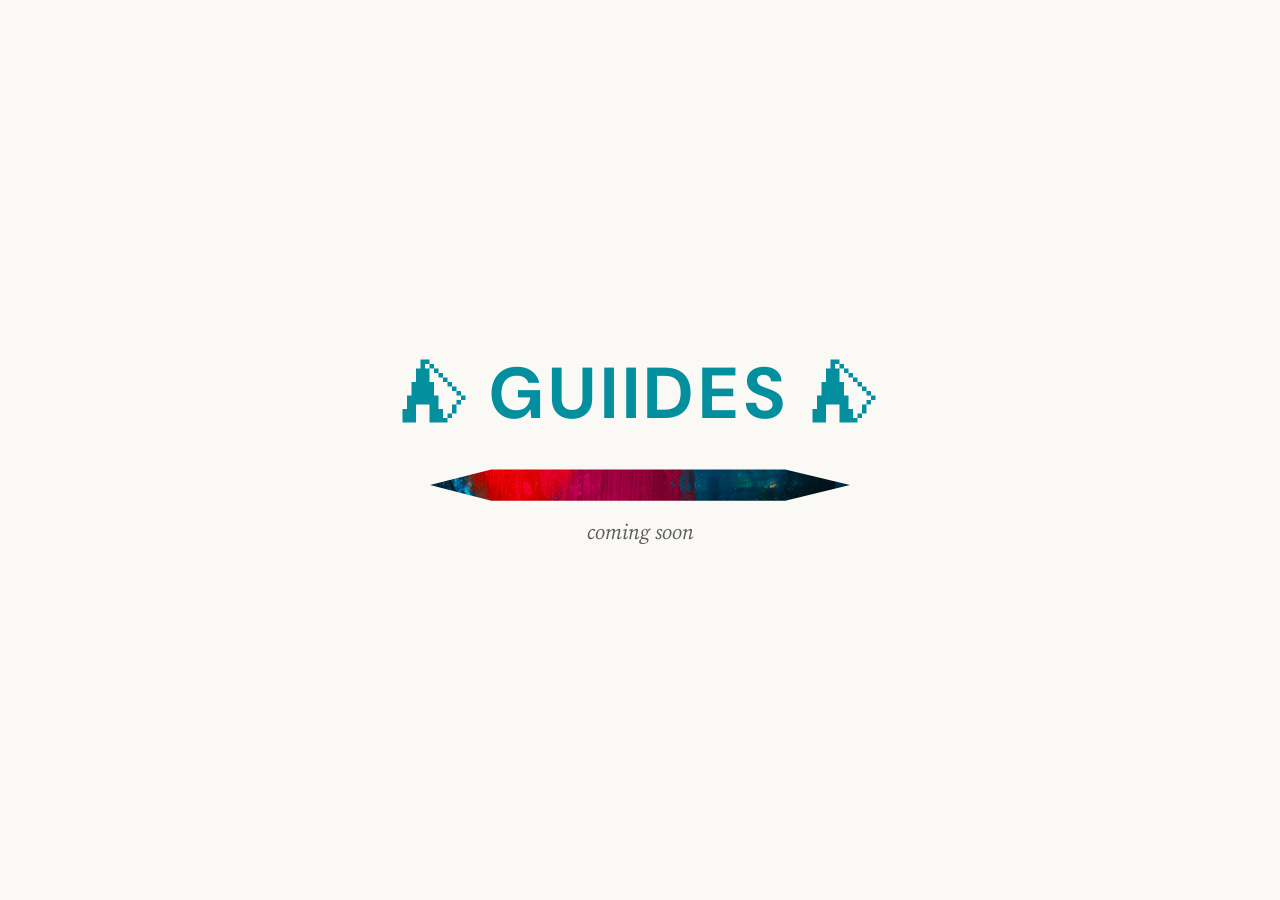
<file: index.html>
<!DOCTYPE html>
<html lang="en">
<head>
<meta charset="UTF-8">
<meta name="viewport" content="width=device-width, initial-scale=1.0">
<title>GUIIDES — coming soon</title>
<meta name="description" content="Authored city guides. Writing first, map follows. Coming soon.">
<meta property="og:title" content="GUIIDES">
<meta property="og:description" content="Authored city guides. Coming soon.">
<link rel="icon" type="image/png" href="/favicon-96x96.png" sizes="96x96">
<link rel="icon" type="image/svg+xml" href="/favicon.svg">
<link rel="shortcut icon" href="/favicon.ico">
<link rel="apple-touch-icon" sizes="180x180" href="/apple-touch-icon.png">
<meta name="apple-mobile-web-app-title" content="GUIIDES">
<link rel="manifest" href="/site.webmanifest">
<link rel="preconnect" href="https://fonts.googleapis.com">
<link rel="preconnect" href="https://fonts.gstatic.com" crossorigin>
<link rel="stylesheet" href="https://fonts.googleapis.com/css2?family=Source+Serif+4:ital,opsz,wght@1,8..60,400&family=DM+Sans:wght@500;700&display=swap">
<style>
  :root { --bg: #FAF9F6; --text-2: #5C5C5C; --brand: #038f9e; }
  * { margin: 0; padding: 0; box-sizing: border-box; }
  html, body { height: 100%; }
  body {
    background: var(--bg);
    display: flex;
    flex-direction: column;
    align-items: center;
    justify-content: center;
    text-align: center;
    padding: 2rem 1.5rem;
  }
  .wordmark {
    font-family: 'DM Sans', -apple-system, BlinkMacSystemFont, sans-serif;
    font-size: clamp(2rem, 8vw, 4.5rem);
    font-weight: 500;
    color: var(--brand);
    letter-spacing: 0.04em;
    line-height: 1.1;
  }
  .wordmark strong { font-weight: 700; letter-spacing: 0.08em; }
  .soon {
    font-family: 'Source Serif 4', Georgia, serif;
    font-style: italic;
    font-size: clamp(1rem, 2.6vw, 1.3rem);
    color: var(--text-2);
    margin-top: 1rem;
  }
  /* Borrows the guide's banner pool; hides itself if a file can't load */
  .banner {
    width: min(60vw, 420px);
    aspect-ratio: 1600 / 119;
    margin-top: 2.25rem;
    background-size: cover;
    background-position: center;
    -webkit-clip-path: polygon(0 50%, 14.6% 0, 84.6% 0, 100% 50%, 84.6% 100%, 14.6% 100%);
    clip-path: polygon(0 50%, 14.6% 0, 84.6% 0, 100% 50%, 84.6% 100%, 14.6% 100%);
    opacity: 0;
    transition: opacity 0.5s ease-out;
  }
  .banner.loaded { opacity: 1; }
  .banner.failed { display: none; }
</style>
</head>
<body>
  <h1 class="wordmark">⛺︎ <strong>GUIIDES</strong> ⛺︎</h1>
  <div class="banner" id="banner" role="presentation"></div>
  <p class="soon">coming soon</p>
<script>
(function() {
  const el = document.getElementById('banner');
  const src = '/banners/banner_' + (Math.floor(Math.random() * 20) + 1) + '.webp';
  const img = new Image();
  img.onload = () => { el.style.backgroundImage = 'url(' + src + ')'; el.classList.add('loaded'); };
  img.onerror = () => el.classList.add('failed');
  img.src = src;
})();
</script>
</body>
</html>
</file>
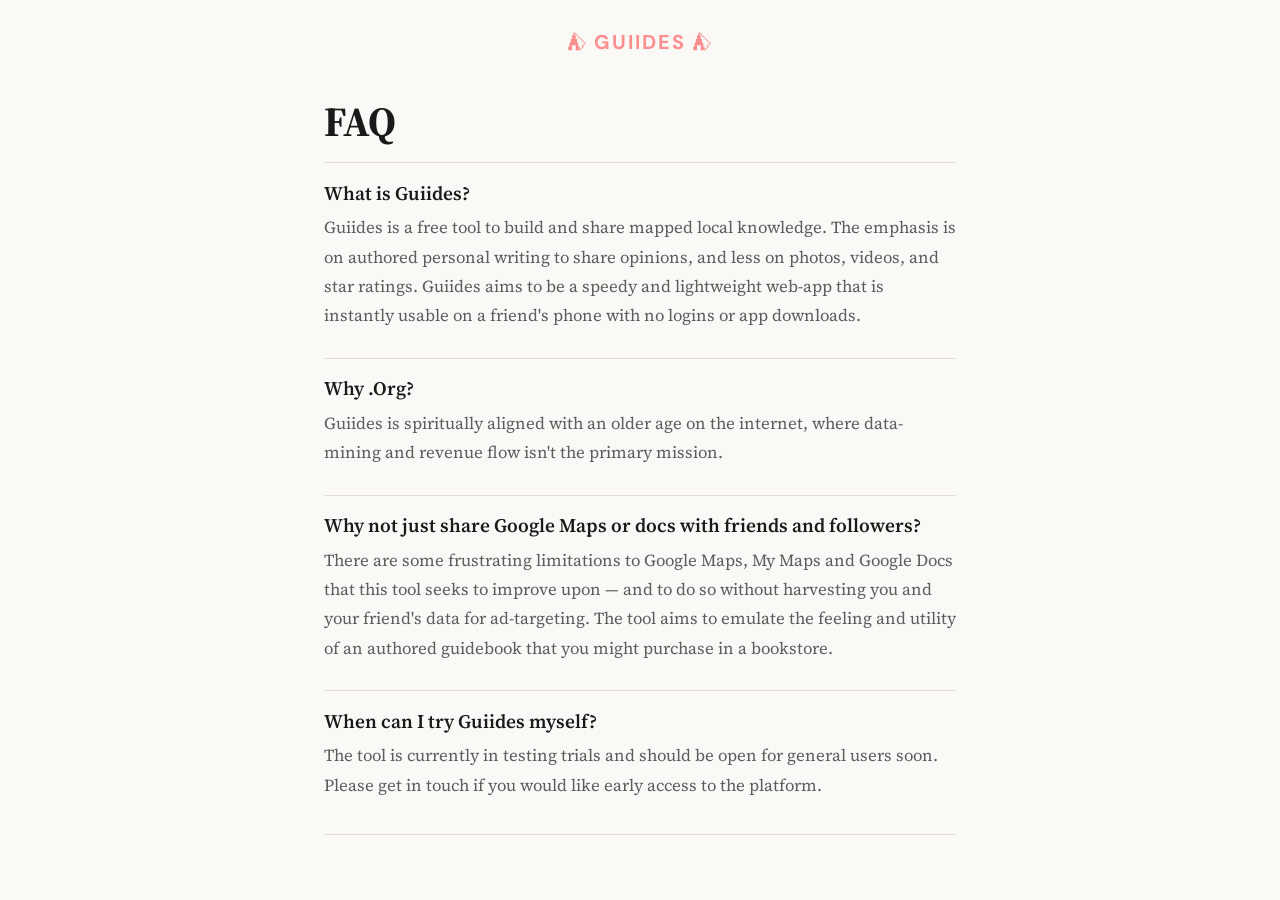
<file: faq/index.html>
<!DOCTYPE html>
<html lang="en">
<head>
<meta charset="UTF-8">
<meta name="viewport" content="width=device-width, initial-scale=1.0">
<title>FAQ — GUIIDES</title>
<meta name="description" content="Questions and answers about Guiides, hand-written guides to places.">
<meta property="og:title" content="FAQ — GUIIDES">
<link rel="icon" type="image/png" href="/favicon-96x96.png" sizes="96x96">
<link rel="icon" type="image/svg+xml" href="/favicon.svg">
<link rel="shortcut icon" href="/favicon.ico">
<link rel="apple-touch-icon" sizes="180x180" href="/apple-touch-icon.png">
<meta name="apple-mobile-web-app-title" content="GUIIDES">
<link rel="manifest" href="/site.webmanifest">
<link rel="preconnect" href="https://fonts.googleapis.com">
<link rel="preconnect" href="https://fonts.gstatic.com" crossorigin>
<link rel="stylesheet" href="https://fonts.googleapis.com/css2?family=Source+Serif+4:ital,opsz,wght@0,8..60,400;0,8..60,600;0,8..60,700;1,8..60,400&family=DM+Sans:wght@400;500;600;700&display=swap">
<script src="/app/markdown.js"></script>
<style>
  :root { --bg: #FAF9F6; --text: #1A1A1A; --text-2: #5C5C5C; --border: #E0DDD8; --accent: #038f9e; --brand: #FF8F8F; }
  * { box-sizing: border-box; margin: 0; padding: 0; }
  body { background: var(--bg); color: var(--text); font-family: 'DM Sans', -apple-system, BlinkMacSystemFont, sans-serif; line-height: 1.6; }
  .wrap { max-width: 680px; margin: 0 auto; padding: 1.25rem 1.5rem 4rem; }
  .brand { display: table; margin: 0.4rem auto 0; font-size: 13px; letter-spacing: 0.06em; color: var(--brand); text-decoration: none; transition: color 0.15s, transform 0.15s; }
  .brand strong { letter-spacing: 0.1em; color: inherit; }
  .brand:hover { color: #F26B6B; transform: scale(1.06); }
  @media (min-width: 900px) { .brand { font-size: 20px; } }
  h1 { font-family: 'Source Serif 4', Georgia, serif; font-size: clamp(2rem, 6vw, 2.6rem); line-height: 1.15; margin: 2.5rem 0 1rem; }
  .faq-intro p, .faq-answer p { font-family: 'Source Serif 4', Georgia, serif; font-size: 1.05rem; line-height: 1.75; color: var(--text-2); margin-bottom: 0.9rem; }
  .faq-intro { margin-bottom: 1.5rem; }
  .faq-item { border-top: 1px solid var(--border); }
  .faq-item:last-of-type { border-bottom: 1px solid var(--border); padding-bottom: 0.4rem; }
  .faq-item h2 { font-family: 'Source Serif 4', Georgia, serif; font-size: 1.2rem; font-weight: 600; line-height: 1.35; padding: 1.1rem 0 0.4rem; }
  .faq-answer { padding: 0 0 0.8rem; }
  .faq-answer ul, .faq-answer ol, .faq-intro ul, .faq-intro ol { margin: 0 0 0.9rem 1.3rem; font-family: 'Source Serif 4', Georgia, serif; font-size: 1.05rem; line-height: 1.7; color: var(--text-2); }
  .faq-answer h3, .faq-answer h4 { font-family: 'Source Serif 4', Georgia, serif; margin: 0.6rem 0 0.4rem; }
  blockquote { border-left: 3px solid var(--accent); padding-left: 1rem; margin: 0 0 0.9rem; font-style: italic; }
  hr { border: none; border-top: 1px solid var(--border); margin: 1.5rem 0; }
  a { color: var(--accent); }
  strong { color: var(--text); }
  code { font-size: 0.9em; background: rgba(127,127,127,0.12); padding: 0.1em 0.35em; border-radius: 4px; }
  .msg { color: var(--text-2); margin-top: 2rem; }
</style>
</head>
<body>
  <div class="wrap">
    <a class="brand" href="/">⛺︎ <strong>GUIIDES</strong> ⛺︎</a>
    <main id="faq"><p class="msg">Loading…</p></main>
  </div>
<script>
  fetch('/faq/faq.md', { cache: 'no-cache' })
    .then(r => { if (!r.ok) throw new Error(r.status); return r.text(); })
    .then(md => {
      const out = GuiidesMarkdown.renderFaq(md);
      document.getElementById('faq').innerHTML = out.html;
      if (out.title) document.title = out.title + ' — GUIIDES';
      // Open the question in the address bar, e.g. /faq/#how-do-i-save-spots
      document.querySelectorAll('.faq-item summary').forEach(s => {
        const id = s.textContent.toLowerCase().normalize('NFD').replace(/[\u0300-\u036f]/g, '').replace(/[^a-z0-9]+/g, '-').replace(/^-|-$/g, '');
        s.parentNode.id = id;
        if (location.hash === '#' + id) s.parentNode.open = true;
      });
    })
    .catch(() => { document.getElementById('faq').innerHTML = '<p class="msg">The FAQ couldn\'t be loaded. Try again in a moment.</p>'; });
</script>
</body>
</html>
</file>
